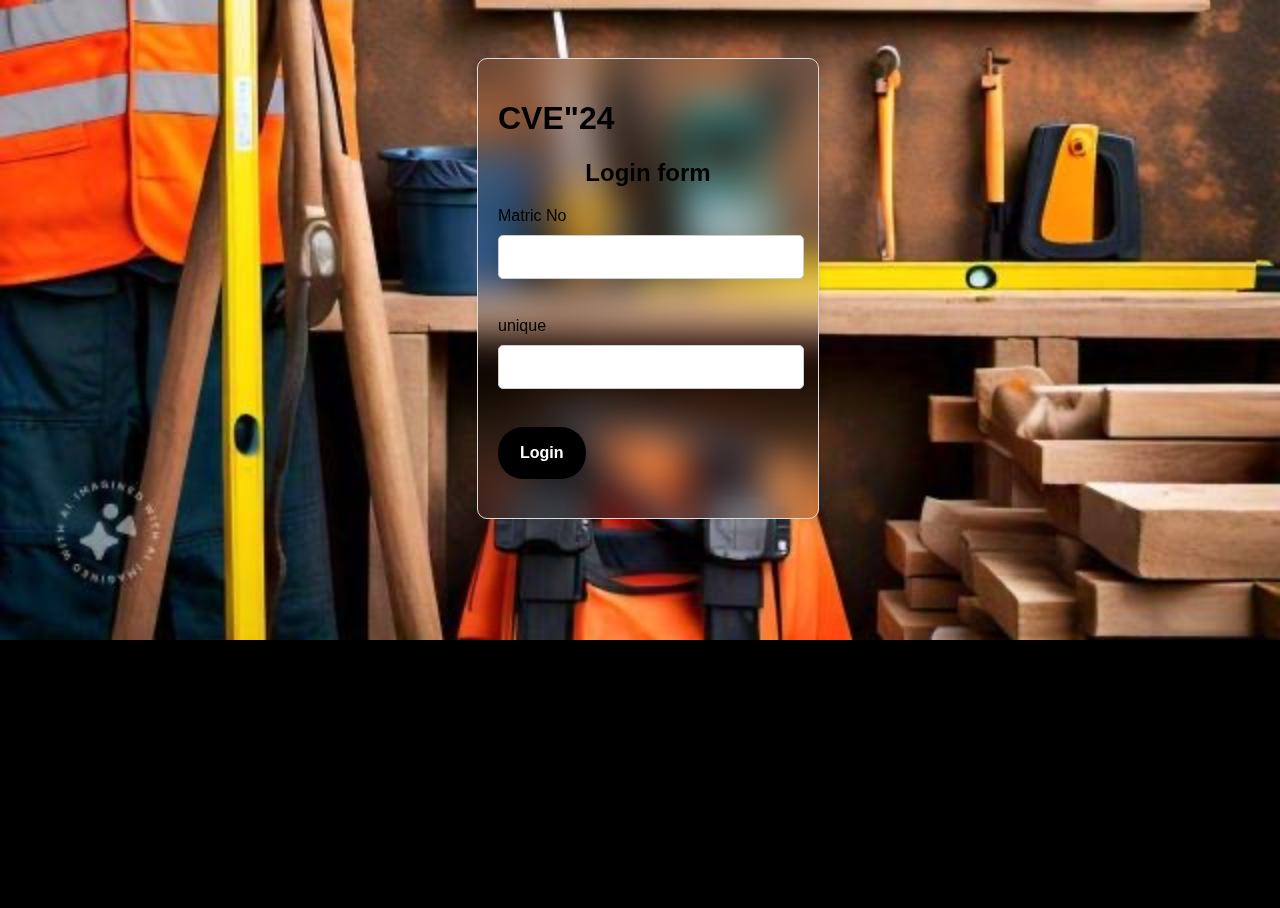
<file: index.html>
<!DOCTYPE html>
<html lang="en">
  <head>
    <meta charset="UTF-8" />
    <meta name="viewport" content="width=device-width, initial-scale=1.0" />
    <title>Login Page</title>
    <link rel="stylesheet" href="styles.css" />
  </head>
  <body>
    <div class="login-container">
      <h1>CVE"24</h1>
      <h2>Login form</h2>
      <form id="login-form">
        <label for="number">Matric No</label>
        <input type="number" id="" name="number" /><br /><br />
        <label for="number">unique <noscript></noscript></label>
        <input type="number" id="number" name="number" /><br /><br />
        <button id="submit-btn">Login</button>
        <h3></h3>
      </form>
      <p id="error-msg"></p>
    </div>

    <script src="script.js"></script>
  </body>
</html>
`
</file>
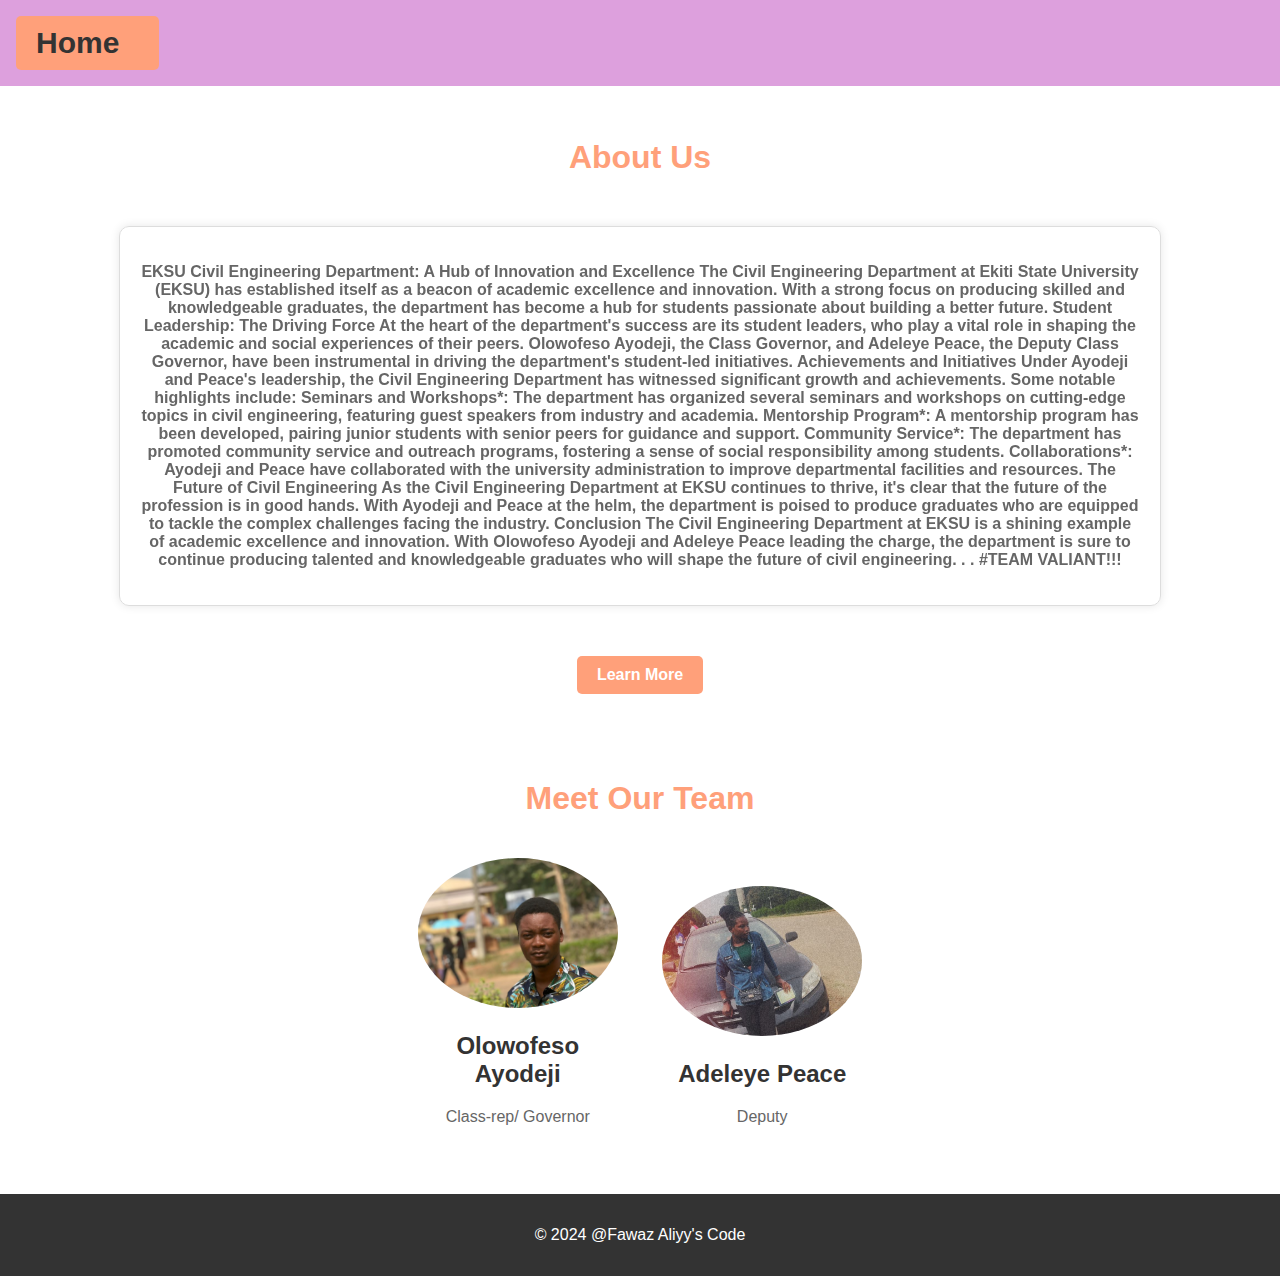
<file: about.html>
<!DOCTYPE html>
<html lang="en">
  <head>
    <meta charset="UTF-8" />
    <meta name="viewport" content="width=device-width, initial-scale=1.0" />
    <title>About Us</title>
    <link rel="stylesheet" href="about.css" />
  </head>
  <body>
    <header>
      <nav>
        <ul>
          <button>
            <li><a href="home.html">Home</a></li>
          </button>
        </ul>
      </nav>
    </header>
    <main>
      <section class="about-section">
        <h1>About Us</h1>
        <div class="login-container">
          <p>
            EKSU Civil Engineering Department: A Hub of Innovation and
            Excellence The Civil Engineering Department at Ekiti State
            University (EKSU) has established itself as a beacon of academic
            excellence and innovation. With a strong focus on producing skilled
            and knowledgeable graduates, the department has become a hub for
            students passionate about building a better future. Student
            Leadership: The Driving Force At the heart of the department's
            success are its student leaders, who play a vital role in shaping
            the academic and social experiences of their peers. Olowofeso
            Ayodeji, the Class Governor, and Adeleye Peace, the Deputy Class
            Governor, have been instrumental in driving the department's
            student-led initiatives. Achievements and Initiatives Under Ayodeji
            and Peace's leadership, the Civil Engineering Department has
            witnessed significant growth and achievements. Some notable
            highlights include: Seminars and Workshops*: The department has
            organized several seminars and workshops on cutting-edge topics in
            civil engineering, featuring guest speakers from industry and
            academia. Mentorship Program*: A mentorship program has been
            developed, pairing junior students with senior peers for guidance
            and support. Community Service*: The department has promoted
            community service and outreach programs, fostering a sense of social
            responsibility among students. Collaborations*: Ayodeji and Peace
            have collaborated with the university administration to improve
            departmental facilities and resources. The Future of Civil
            Engineering As the Civil Engineering Department at EKSU continues to
            thrive, it's clear that the future of the profession is in good
            hands. With Ayodeji and Peace at the helm, the department is poised
            to produce graduates who are equipped to tackle the complex
            challenges facing the industry. Conclusion The Civil Engineering
            Department at EKSU is a shining example of academic excellence and
            innovation. With Olowofeso Ayodeji and Adeleye Peace leading the
            charge, the department is sure to continue producing talented and
            knowledgeable graduates who will shape the future of civil
            engineering. . . #TEAM VALIANT!!!
          </p>
        </div>
        <button>Learn More</button>
      </section>
      <section class="team-section">
        <h1>Meet Our Team</h1>
        <div class="team-member">
          <img
            src="85ff7753-e603-4ca4-be43-e3ab74ed4338.jpg"
            alt="Team Member 1"
          />
          <h2>Olowofeso Ayodeji</h2>
          <p>Class-rep/ Governor</p>
        </div>
        <div class="team-member">
          <img
            src="38a0ad59-d705-4901-8d76-2e1b1082ec87.jpg"
            alt="Team Member 2"
          />
          <h2>Adeleye Peace</h2>
          <p>Deputy</p>
        </div>
      </section>
    </main>
    <footer>
      <p>&copy; 2024 @Fawaz Aliyy's Code</p>
    </footer>
  </body>
</html>
</file>
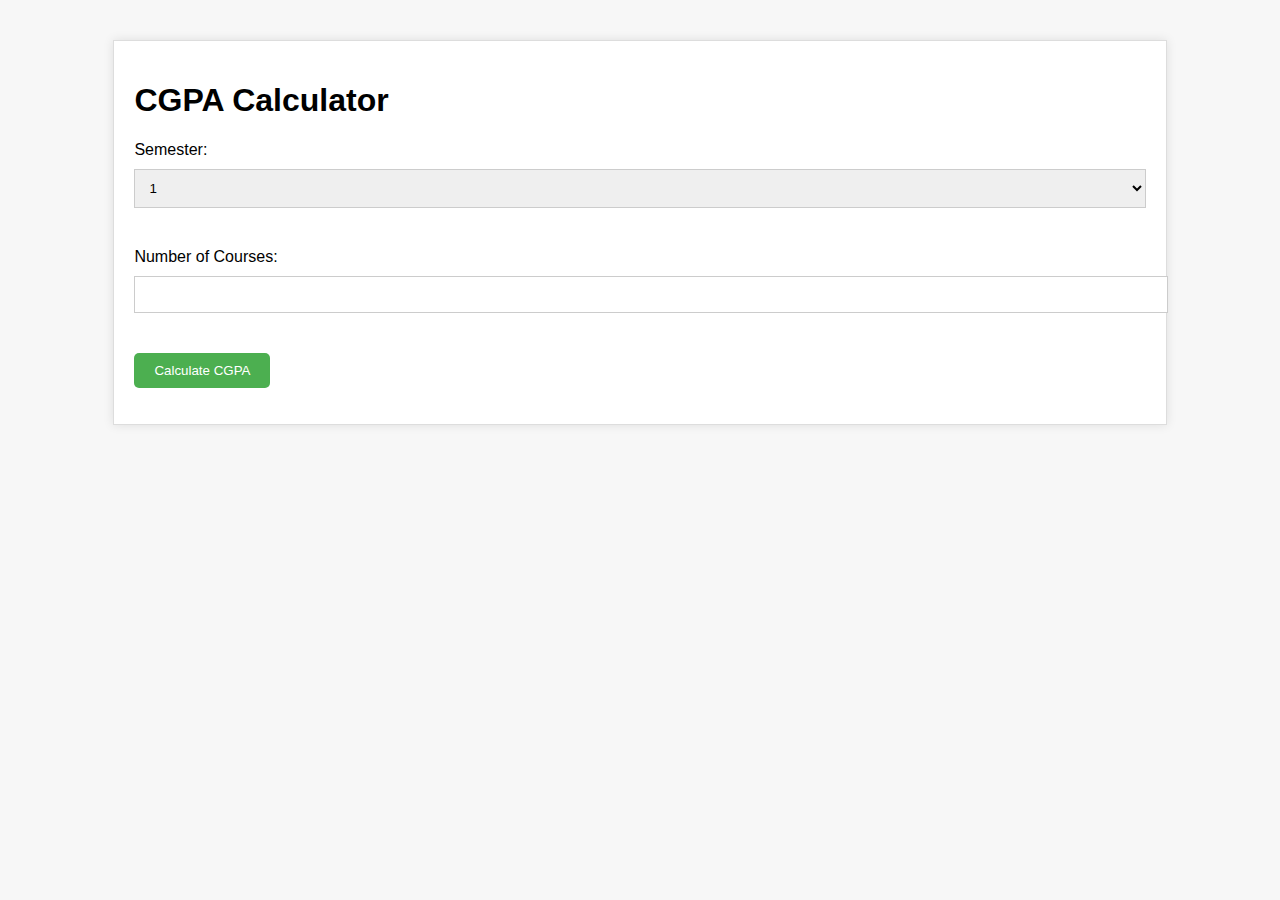
<file: cgpa.html>
<!DOCTYPE html>
<html lang="en">
  <head>
    <meta charset="UTF-8" />
    <meta name="viewport" content="width=device-width, initial-scale=1.0" />
    <title>CGPA Calculator</title>
    <link rel="stylesheet" href="cgpa.css" />
  </head>
  <body>
    <div class="calculator-container">
      <h1>CGPA Calculator</h1>
      <form id="calculator-form">
        <div class="form-group">
          <label for="semester">Semester:</label>
          <select id="semester" name="semester">
            <option value="1">1</option>
            <option value="2">2</option>
            <option value="3">3</option>
            <option value="4">4</option>
            <option value="5">5</option>
            <option value="6">6</option>
            <option value="7">7</option>
            <option value="8">8</option>
            <option value="9">9</option>
            <option value="10">10</option>
            <option value="11">11</option>
          </select>
        </div>
        <div class="form-group">
          <label for="courses">Number of Courses:</label>
          <input type="number" id="courses" name="courses" min="1" />
        </div>
        <div id="course-grades"></div>
        <button id="calculate-btn">Calculate CGPA</button>
      </form>
      <p id="result"></p>
    </div>

    <script src="cgpa.js"></script>
  </body>
</html>
</file>
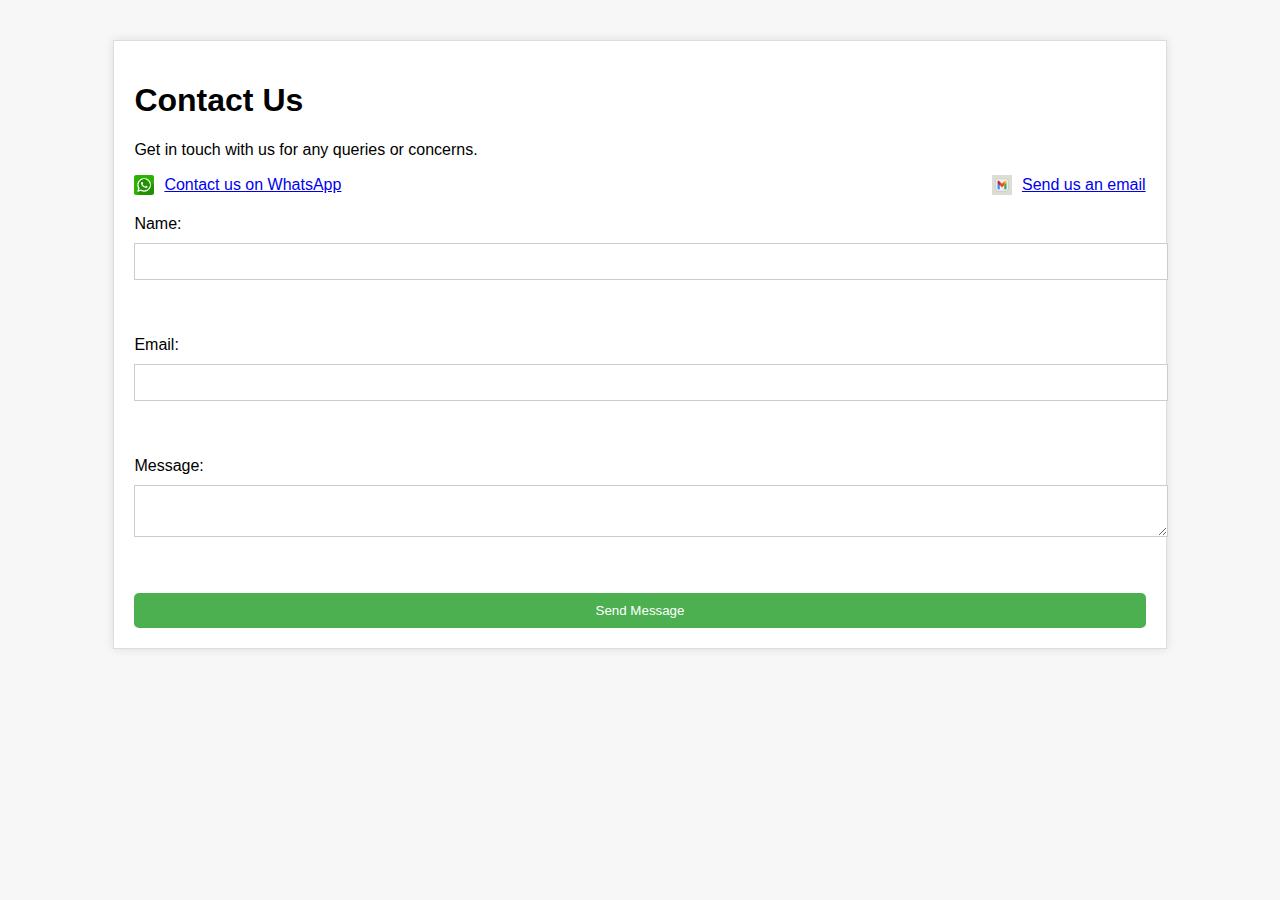
<file: contact.html>
<!DOCTYPE html>
<html lang="en">
  <head>
    <meta charset="UTF-8" />
    <meta name="viewport" content="width=device-width, initial-scale=1.0" />
    <title>Contact Us</title>
    <link rel="stylesheet" href="contact.css" />
  </head>
  <body>
    <div class="contact-container">
      <h1>Contact Us</h1>
      <p>Get in touch with us for any queries or concerns.</p>
      <div class="contact-methods">
        <div class="whatsapp-contact">
          <img src="IMG_2419.PNG" alt="WhatsApp Icon" />
          <a href="https://wa.link/l23pzi" target="_blank"
            >Contact us on WhatsApp</a
          >
        </div>
        <div class="email-contact">
          <img src="IMG_2420.PNG" alt="Email Icon" />
          <a href="mailto:your-folamide322@gmail.com">Send us an email</a>
        </div>
      </div>
      <form id="contact-form">
        <label for="name">Name:</label>
        <input type="text" id="name" name="name" /><br /><br />
        <label for="email">Email:</label>
        <input type="email" id="email" name="email" /><br /><br />
        <label for="message">Message:</label>
        <textarea id="message" name="message"></textarea><br /><br />
        <button id="submit-btn">Send Message</button>
      </form>
    </div>

    <script src="contact.js"></script>
  </body>
</html>
</file>
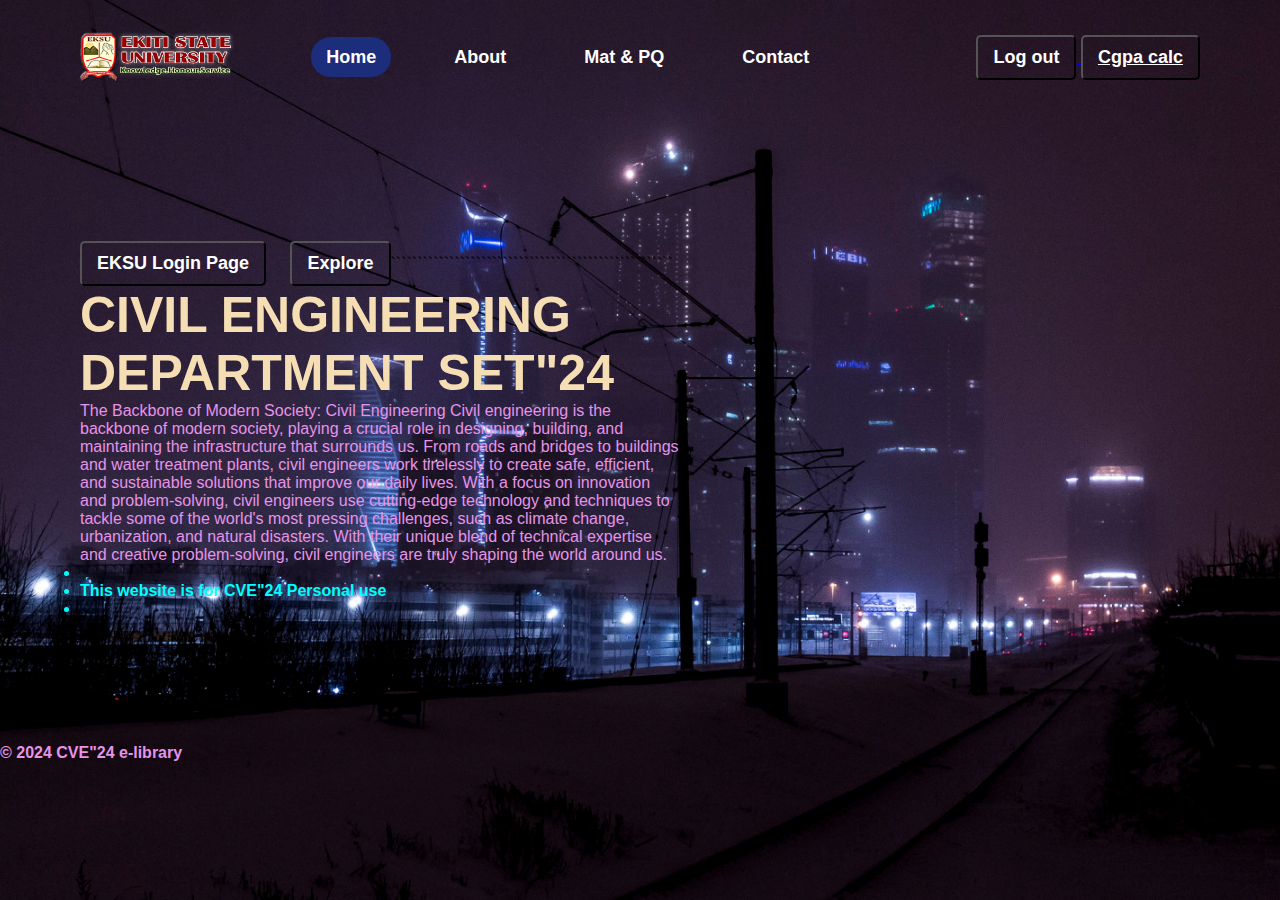
<file: home.html>
<!DOCTYPE html>
<html lang="en">
  <head>
    <meta charset="UTF-8" />
    <meta name="viewport" content="width=device-width, initial-scale=1.0" />
    <title>Document</title>
    <link rel="stylesheet" href="home.css" />
  </head>
  <body>
    <header>
      <nav>
        <div class="logo">
          <h1><img src="IMG_2410.PNG" alt="" /></h1>
        </div>
        <div class="link">
          <ul>
            <li><a class="active" href="#">Home</a></li>
            <li><a href="about.html">About</a></li>
            <li><a href="https://drive.google.com/drive/mobile/my-drive">Mat & PQ</a></li>
            <li><a href="contact.html">Contact</a></li>
          </ul>
        </div>
        <a href="index.html"
          ><div class="login-sec">
            <button>Log out</button>
            <button>
              <a href="cgpa.html" style="color: white">Cgpa calc</a>
            </button>
          </div></a
        >
      </nav>
      <div class="home-content">
        <div class="home-container">
          <a href="https://eksuportal.eksu.edu.ng/login"
            ><button id="try-now">EKSU Login Page</button></a
          >
          <a href="https://www.crazygames.com/t/2-player"
            ><button id="explore">Explore</button></a
          >`````````````````````````````````````````````````````
          <h2 style="font-size: 50px; color: wheat">
            CIVIL ENGINEERING DEPARTMENT SET"24
          </h2>
          <p>
            The Backbone of Modern Society: Civil Engineering Civil engineering
            is the backbone of modern society, playing a crucial role in
            designing, building, and maintaining the infrastructure that
            surrounds us. From roads and bridges to buildings and water
            treatment plants, civil engineers work tirelessly to create safe,
            efficient, and sustainable solutions that improve our daily lives.
            With a focus on innovation and problem-solving, civil engineers use
            cutting-edge technology and techniques to tackle some of the world's
            most pressing challenges, such as climate change, urbanization, and
            natural disasters. With their unique blend of technical expertise
            and creative problem-solving, civil engineers are truly shaping the
            world around us.
          </p>
          <li></li>
          <li>This website is for CVE"24 Personal use</li>
          <li></li>
        </div>
      </div>
      <footer>
        <p style="font-weight: 600">&copy; 2024 CVE"24 e-library</p>
      </footer>
    </header>
  </body>
</html>
</file>
<file: styles.css>
body {
  font-family: Arial, sans-serif;
  background-color: gray;
  background-color: rgb(92, 7, 7);
  background: url(IMG_2404.JPG), #000;
  background-size: cover;
  background-position: center;
  position: absolute;
  content: form;
  background-repeat: no-repeat;
  width: 100%;
  height: 100%;

  z-index: -1;
}

.login-container {
  width: 300px;
  margin: 50px auto;
  padding: 20px;
  /* background-color: #fff; */
  backdrop-filter: blur(20px);
  -webkit-backdrop-filter: blur(20px);
  border: 1px solid #ddd;
  border-radius: 10px;
  box-shadow: 0 0 10px rgba(0, 0, 0, 0.1);
}

.login-container h2 {
  text-align: center;
  margin-bottom: 20px;
}

#login-form label {
  display: block;
  margin-bottom: 10px;
}

#login-form input[type="number"] {
  width: 100%;
  height: 40px;
  margin-bottom: 20px;
  padding: none;
  border: 1px solid #ccc;
  border-radius: 5px;
}

#submit-btn {
  background-color: black;
  color: #ffffff;
  font-weight: 600;
  border: none;
  padding: 15px 20px;
  cursor: pointer;
  border-radius: 25px;
  font-size: 16px;
  border: 2px solid transparent;
  transition: all 0.3s ease;
}

#submit-btn:hover {
  background-color: orangered;
}

#error-msg {
  color: red;
  font-size: 14px;
  margin-top: 10px;
}
.input-field {
  position: relative;
  border-bottom: 2px solid rgba(225, 225, 225, 0.3);
  margin: 20px 0;
}
.input-field label {
  position: absolute;
  top: 50px;
  left: 0;
  transform: translateY(-50%);
  color: #000000;
  font-size: 16px;
  pointer-events: none;
  transition: 0.3s ease;
}
.input-field input {
  width: 100%;
  height: 40px;
  margin-bottom: 20px;
  padding: 1px 2px;
  border: 1px solid #ccc;
  border-radius: 5px;
  .input-field input:focus ~ label .input-field input :valid ~ label {
    font-size: 0.9rem;
    top: 10px;
    transform: translateY(-150);
    padding: 10px;
    color: #ffdde1;
  }

  label {
    text-align: justify;
    position: relative;
  }
}

@media only screen and (min-width: 480px) and (max-width: 786px) {
  body {
    height: 10vh;
    background-size: cover;
    background-position: center;
    position: absolute;
    content: form;
    width: 100%;
    height: 100%;
    background-repeat: no-repeat;
    background: url(IMG_2404.JPG), #000;
  }

  .login-container {
    width: 50%;
    margin: 20px auto;
    padding: 15px;
  }

  .login-container h2 {
    margin-bottom: 15px;
  }

  #login-form label {
    margin-bottom: 5px;
  }

  #login-form input[type="number"] {
    height: 30px;
    margin-bottom: 15px;
  }

  #submit-btn {
    padding: 10px 15px;
    font-size: 14px;
  }

  #error-msg {
    margin-top: 5px;
  }

  .input-field {
    margin: 15px 0;
  }

  .input-field label {
    top: 40px;
    font-size: 14px;
  }

  .input-field input {
    height: 30px;
  }

  .input-field input:focus ~ label,
  .input-field input:valid ~ label {
    font-size: 0.8rem;
    top: 5px;
    transform: translateY(-100%);
    padding: 5px;
  }
}



@media only screen and (max-width: 320px) {
  body {
    height: 100vh;
    background-size: cover;
    background-position: center;
  }
  .login-container {
    width: 80%;
    margin: 10px auto;
    padding: 10px;
  }
  .login-container h2 {
    margin-bottom: 10px;
  }
  #login-form label {
    margin-bottom: 5px;
  }
  #login-form input[type="number"] {
    height: 25px;
    margin-bottom: 10px;
  }
  #submit-btn {
    padding: 5px 10px;
    font-size: 12px;
  }
  #error-msg {
    margin-top: 5px;
  }
  .input-field {
    margin: 10px 0;
  }
  .input-field label {
    top: 30px;
    font-size: 12px;
  }
  .input-field input {
    height: 25px;
  }
  .input-field input:focus ~ label,
  .input-field input:valid ~ label {
    font-size: 0.7rem;
    top: 5px;
    transform: translateY(-100%);
    padding: 5px;
  }
}
@media only screen and (min-width: 321px) and (max-width: 480px) {
  body {
    height: 100vh;
    background-size: cover;
    background-position: center;
  }
  .login-container {
    width: 70%;
    margin: 15px auto;
    padding: 15px;
  }
  .login-container h2 {
    margin-bottom: 15px;
  }
  #login-form label {
    margin-bottom: 10px;
  }
  #login-form input[type="number"] {
    height: 30px;
    margin-bottom: 15px;
  }
  #submit-btn {
    padding: 10px 15px;
    font-size: 14px;
  }
  #error-msg {
    margin-top: 10px;
  }
  .input-field {
    margin: 15px 0;
  }
  .input-field label {
    top: 40px;
    font-size: 14px;
  }
  .input-field input {
    height: 30px;
  }
  .input-field input:focus ~ label,
  .input-field input:valid ~ label {
    font-size: 0.8rem;
    top: 5px;
    transform: translateY(-100%);
    padding: 5px;
  }
}


@media only screen and (min-width: 481px) and (max-width: 768px) {
  body {
    height: 100vh;
    background-size: cover;
    background-position: center;
  }
  .login-container {
    width: 60%;
    margin: 20px auto;
    padding: 20px;
  }
  .login-container h2 {
    margin-bottom: 20px;
  }
  #login-form label {
    margin-bottom: 15px;
  }
  #login-form input[type="number"] {
    height: 35px;
    margin-bottom: 20px;
  }
  #submit-btn {
    padding: 15px 20px;
    font-size: 16px;
  }
  #error-msg {
    margin-top: 15px;
  }
  .input-field {
    margin: 20px 0;
  }
  .input-field label {
    top: 50px;
    font-size: 16px;
  }
  .input-field input {
    height: 35px;
  }
  .input-field input:focus ~ label,
  .input-field input:valid ~ label {
    font-size: 0.9rem;
    top: 5px;
    transform: translateY(-100%);
    padding: 5px;
  }
}
</file>
<file: about.css>
body {
  font-family: Arial, sans-serif;
  margin: 0;
  padding: 0;
  background-color: #f7f7f7;
}
.login-container {
  width: 1000px;
  margin: 50px auto;
  padding: 20px;

  backdrop-filter: blur(20px);
  -webkit-backdrop-filter: blur(20px);
  border: 1px solid #ddd;
  border-radius: 10px;
  box-shadow: 0 0 10px rgba(0, 0, 0, 0.1);
  font-weight: 600;
}
li {
  font-weight: 600;
  display: flex;
  font-size: 30px;
}

header {
  background-color: plum;
  padding: 1em;
  text-align: center;
}

header nav ul {
  list-style: none;
  margin: 0;
  padding: 0;
  display: flex;
  justify-content: space-between;
}

header nav ul li {
  margin-right: 20px;
}

header nav a {
  color: #333;
  text-decoration: none;
}
button {
  border: 2px solid var(purple);
  background: transparent;
  border-radius: 5px;
  padding: 10px 15px;
  font-size: 18px;
  font-weight: 600;
  color: white;
  cursor: pointer;
  transition: 0.6s;
}

.about-section {
  background-color: #fff;
  padding: 2em;
  text-align: center;
}

.about-section h1 {
  color: #ffa07a;
}

.about-section p {
  color: #666;
}

.team-section {
  background-color: #fff;
  padding: 2em;
  text-align: center;
}

.team-section h1 {
  color: #ffa07a;
}

.team-member {
  display: inline-block;
  margin: 20px;
  width: 200px;
}

.team-member img {
  width: 100%;
  height: 150px;
  object-fit: cover;
  border-radius: 50%;
}

.team-member h2 {
  color: #333;
}

.team-member p {
  color: #666;
}

button {
  background-color: #ffa07a;
  color: #fff;
  border: none;
  padding: 10px 20px;
  font-size: 16px;
  cursor: pointer;
}

button:hover {
  background-color: #ff9900;
}

footer {
  background-color: #333;
  color: #fff;
  padding: 1em;
  text-align: center;
  clear: both;
}

@media only screen and (min-width: 480px) and (max-width: 786px) {
  body {
    font-size: 16px;
  }
  .login-container {
    width: 300px;
    margin: 50px auto;
    padding: 20px;
    background-color: #fff;
    backdrop-filter: blur(20px);
    -webkit-backdrop-filter: blur(20px);
    border: 1px solid #ddd;
    border-radius: 10px;
    box-shadow: 0 0 10px rgba(0, 0, 0, 0.1);
  }
  header {
    background-color: plum;
    padding: 1em;
    text-align: center;
  }
  header {
    padding: 0.5em;
  }
  button {
    background-color: #ffa07a;
    color: #fff;
    border: none;
    padding: 10px 20px;
    font-size: 16px;
    cursor: pointer;
  }

  header nav ul {
    flex-direction: column;
  }

  header nav ul li {
    margin-right: 0;
    margin-bottom: 10px;
  }

  .about-section {
    padding: 1em;
  }

  .team-section {
    padding: 1em;
  }

  .team-member {
    display: block;
    margin: 10px auto;
    width: 80%;
  }

  .team-member img {
    height: 200px;
    width: 200px;
  }
  p {
    font-weight: 600;
    color: #ffa07a;
  }

  button {
    padding: 5px 10px;
    font-size: 14px;
  }
}

@media only screen and (max-width: 320px) {
  body {
    font-size: 14px;
  }
  .login-container {
    width: 90%;
    margin: 20px auto;
    padding: 10px;
  }
  header {
    padding: 0.2em;
  }
  header nav ul {
    flex-direction: column;
  }
  header nav ul li {
    margin-right: 0;
    margin-bottom: 5px;
  }
  .about-section {
    padding: 0.5em;
  }
  .team-section {
    padding: 0.5em;
  }
  .team-member {
    display: block;
    margin: 5px auto;
    width: 80%;
  }
  .team-member img {
    height: 150px;
    width: 150px;
  }
  button {
    padding: 3px 5px;
    font-size: 12px;
  }
}

@media only screen and (min-width: 321px) and (max-width: 480px) {
  body {
    font-size: 16px;
  }
  .login-container {
    width: 80%;
    margin: 30px auto;
    padding: 15px;
  }
  header {
    padding: 0.5em;
  }
  header nav ul {
    flex-direction: column;
  }
  header nav ul li {
    margin-right: 0;
    margin-bottom: 10px;
  }
  .about-section {
    padding: 1em;
  }
  .team-section {
    padding: 1em;
  }
  .team-member {
    display: block;
    margin: 10px auto;
    width: 80%;
  }
  .team-member img {
    height: 200px;
    width: 200px;
  }
  button {
    padding: 5px 10px;
    font-size: 14px;
  }
}



@media only screen and (min-width: 481px) and (max-width: 768px) {
  body {
    font-size: 18px;
  }
  .login-container {
    width: 70%;
    margin: 40px auto;
    padding: 20px;
  }
  header {
    padding: 1em;
  }
  header nav ul {
    flex-direction: row;
  }
  header nav ul li {
    margin-right: 20px;
  }
  .about-section {
    padding: 1.5em;
  }
  .team-section {
    padding: 1.5em;
  }
  .team-member {
    display: inline-block;
    margin: 15px;
    width: 200px;
  }
  .team-member img {
    height: 250px;
    width: 250px;
  }
  button {
    padding: 10px 15px;
    font-size: 16px;
  }
}
</file>
<file: cgpa.css>
body {
  font-family: Arial, sans-serif;
  background-color: #f7f7f7;
}

.calculator-container {
  width: 80%;
  margin: 40px auto;
  padding: 20px;
  background-color: #fff;
  border: 1px solid #ddd;
  box-shadow: 0 0 10px rgba(0, 0, 0, 0.1);
}

.form-group {
  margin-bottom: 20px;
}

label {
  display: block;
  margin-bottom: 10px;
}

input,
select {
  width: 100%;
  padding: 10px;
  margin-bottom: 20px;
  border: 1px solid #ccc;
}

#course-grades {
  margin-bottom: 20px;
}

#calculate-btn {
  background-color: #4caf50;
  color: #fff;
  padding: 10px 20px;
  border: none;
  border-radius: 5px;
  cursor: pointer;
}

#calculate-btn:hover {
  background-color: #3e8e41;
}

#result {
  font-weight: bold;
  color: #666;
}

@media only screen and (min-width: 480px) and (max-width: 786px) {
  .calculator-container {
    width: 90%;
    margin: 20px auto;
    padding: 15px;
  }

  .form-group {
    margin-bottom: 15px;
  }

  label {
    margin-bottom: 5px;
  }

  input,
  select {
    padding: 5px;
    margin-bottom: 15px;
  }

  #course-grades {
    margin-bottom: 15px;
  }

  #calculate-btn {
    padding: 5px 10px;
    font-size: 14px;
  }

  #result {
    font-size: 16px;
  }
}
</file>
<file: contact.css>
body {
  font-family: Arial, sans-serif;
  background-color: #f7f7f7;
}

.contact-container {
  width: 80%;
  margin: 40px auto;
  padding: 20px;
  background-color: #fff;
  border: 1px solid #ddd;
  box-shadow: 0 0 10px rgba(0, 0, 0, 0.1);
}

.contact-methods {
  display: flex;
  justify-content: space-between;
  margin-bottom: 20px;
}

.whatsapp-contact,
.email-contact {
  display: flex;
  align-items: center;
}

.whatsapp-contact img,
.email-contact img {
  width: 20px;
  height: 20px;
  margin-right: 10px;
}

#contact-form {
  display: flex;
  flex-direction: column;
}

label {
  margin-bottom: 10px;
}

input,
textarea {
  width: 100%;
  padding: 10px;
  margin-bottom: 20px;
  border: 1px solid #ccc;
}

#submit-btn {
  background-color: #4caf50;
  color: #fff;
  padding: 10px 20px;
  border: none;
  border-radius: 5px;
  cursor: pointer;
}

#submit-btn:hover {
  background-color: #3e8e41;
}
@media only screen and (max-width: 320px) {
  body {
    height: 100vh;
    background-size: cover;
    background-position: center;
  }
  .login-container {
    width: 90%;
    margin: 5px auto;
    padding: 5px;
  }
  .login-container h2 {
    margin-bottom: 5px;
    font-size: 18px;
  }
  #login-form label {
    margin-bottom: 3px;
    font-size: 14px;
  }
  #login-form input[type="number"] {
    height: 20px;
    margin-bottom: 5px;
  }
  #submit-btn {
    padding: 3px 5px;
    font-size: 12px;
  }
  #error-msg {
    margin-top: 3px;
    font-size: 12px;
  }
}

@media only screen and (min-width: 321px) and (max-width: 480px) {
  body {
    height: 100vh;
    background-size: cover;
    background-position: center;
  }
  .login-container {
    width: 80%;
    margin: 10px auto;
    padding: 10px;
  }
  .login-container h2 {
    margin-bottom: 10px;
    font-size: 20px;
  }
  #login-form label {
    margin-bottom: 5px;
    font-size: 16px;
  }
  #login-form input[type="number"] {
    height: 25px;
    margin-bottom: 10px;
  }
  #submit-btn {
    padding: 5px 10px;
    font-size: 14px;
  }
  #error-msg {
    margin-top: 5px;
    font-size: 14px;
  }
}

@media only screen and (min-width: 481px) and (max-width: 768px) {
  body {
    height: 100vh;
    background-size: cover;
    background-position: center;
  }
  .login-container {
    width: 70%;
    margin: 15px auto;
    padding: 15px;
  }
  .login-container h2 {
    margin-bottom: 15px;
    font-size: 22px;
  }
  #login-form label {
    margin-bottom: 7px;
    font-size: 18px;
  }
  #login-form input[type="number"] {
    height: 30px;
    margin-bottom: 15px;
  }
  #submit-btn {
    padding: 10px 15px;
    font-size: 16px;
  }
  #error-msg {
    margin-top: 10px;
    font-size: 16px;
  }
}
</file>
<file: home.css>
* {
  margin: 0;
  padding: 0;
  box-sizing: border-box;
  font-family: "open-sans", sans-serif;
  font-optical-sizing: auto;
}
p {
  color: rgb(230, 147, 233);
}
body {
  width: 100%;
  height: 100vh;
  background: url(wallpaperflare.com_wallpaper\ 2.jpg);
  background-repeat: no-repeat;
  background-position: center;
  background-size: cover;
}
li {
  font-weight: 600;
  color: aqua;
}
nav {
  width: 100%;
  padding: 2rem 5rem 2rem 5rem;
  display: flex;
  align-items: center;
  justify-content: space-between;
}
h1 {
  font-size: small;
}
/* .logo h1 {
    size: 2vh;
    color: #fff;
  } */
ul {
  list-style: none;
  display: flex;
  gap: 3rem;
}
li a {
  color: #fff;
  font-size: 18px;
  font-weight: 600;
  text-decoration: none;
  border-radius: 25px;
  padding: 10px 15px;
  transform: 0.6s;
}
li a:hover {
  background-color: purple;
}
.active {
  background-color: rgb(28, 45, 124);
}
button {
  border: 2px solid var(purple);
  background: transparent;
  border-radius: 5px;
  padding: 10px 15px;
  font-size: 18px;
  font-weight: 600;
  color: white;
  cursor: pointer;
  transition: 0.6s;
}
button :hover {
  background-color: blueviolet;
  color: blanchedalmond;
}
.home-content {
  padding: 2rem 5rem 2rem 5rem;
  display: flex;
  align-items: center;
  height: 70vh;
}
.home-container {
  align-items: center;
  width: 600px;
}
.home-container h1 {
  color: purple;
  font-size: 5rem;
  padding-bottom: 30px;
}
#explore {
  margin-left: 20px;
}
img {
  max-width: 300px;
  height: 50px;
  float: right;
}

@media only screen and (max-width: 786px) {
  body {
    height: 300vh;
    background-size: cover;
  }
  img {
    max-width: 300px;
    height: 50px;
    float: right;
    position: absolute;
    left: 0;
  }
  h1 {
    font-size: large;
  }
  nav {
    padding: 1rem 2rem 1rem 2rem;
    flex-direction: column;
    align-items: flex-end;
  }

  ul {
    flex-direction: flex;
    gap: 1rem;
  }

  li a {
    font-size: 16px;
    padding: 5px 10px;
  }

  .home-content {
    padding: 1rem 2rem 1rem 2rem;
    flex-direction: flex;
    height: 100%;
  }

  .home-container {
    width: 100%;
  }

  .home-container h1 {
    font-size: 3rem;
    padding-bottom: 10px;
  }

  #explore {
    margin-left: 0;
  }

  button {
    padding: 5px 10px;
    font-size: 16px;
    position: relative;
    right: 0;
  }
}

@media only screen 
  and (min-width: 321px) 
  and (max-width: 480px) {
  body {
    height: 100vh;
    background-size: cover;
  }

  nav {
    padding: 1rem 2rem 1rem 2rem;

    display: flex;
  }

  ul {
    gap: 1rem;
  }

  li a {
    font-size: 16px;
    padding: 5px 10px;
    display: flex;
  }

  .home-content {
    padding: 1rem 2rem 1rem 2rem;
    flex-direction: column;
    height: 100%;
  }

  .home-container {
    width: 100%;
  }

  .home-container h1 {
    font-size: 2.5rem;
    padding-bottom: 10px;
  }

  #explore {
    margin-left: 0;
  }

  button {
    padding: 5px 10px;
    font-size: 16px;
    position: relative;
    right: 10;
  }

  img {
    max-width: 200px;
    height: 40px;
    float: right;
    position: absolute;
    left: 0;
  }
}

@media only screen and (max-width: 320px) {
  body {
    height: 200vh;
    background-size: cover;
  }
  img {
    max-width: 150px;
    height: 30px;
    float: right;
    position: absolute;
    left: 0;
  }
  h1 {
    font-size: medium;
  }
  nav {
    padding: 0.5rem 1rem 0.5rem 1rem;
    flex-direction: column;
    align-items: flex-end;
  }
  ul {
    flex-direction: column;
    gap: 0.5rem;
  }
  li a {
    font-size: 14px;
    padding: 3px 6px;
  }
  .home-content {
    padding: 0.5rem 1rem 0.5rem 1rem;
    flex-direction: column;
    height: 100%;
  }
  .home-container {
    width: 100%;
  }
  .home-container h1 {
    font-size: 2rem;
    padding-bottom: 5px;
  }
  #explore {
    margin-left: 0;
  }
  button {
    padding: 3px 6px;
    font-size: 14px;
    position: relative;
    right: 0;
  }
}

@media only screen and (min-width: 321px) and (max-width: 480px) {
  body {
    height: 150vh;
    background-size: cover;
  }
  img {
    max-width: 200px;
    height: 40px;
    float: right;
    position: absolute;
    left: 0;
  }
  h1 {
    font-size: large;
  }
  nav {
    padding: 1rem 2rem 1rem 2rem;
    display: flex;
  }
  ul {
    gap: 1rem;
  }
  li a {
    font-size: 16px;
    padding: 5px 10px;
    display: flex;
  }
  .home-content {
    padding: 1rem 2rem 1rem 2rem;
    flex-direction: column;
    height: 100%;
  }
  .home-container {
    width: 100%;
  }
  .home-container h1 {
    font-size: 2.5rem;
    padding-bottom: 10px;
  }
  #explore {
    margin-left: 0;
  }
  button {
    padding: 5px 10px;
    font-size: 16px;
    position: relative;
    right: 10;
  }
}

@media only screen and (min-width: 481px) and (max-width: 768px) {
  body {
    height: 100vh;
    background-size: cover;
  }
  img {
    max-width: 250px;
    height: 50px;
    float: right;
    position: absolute;
    left: 0;
  }
  h1 {
    font-size: x-large;
  }
  nav {
    padding: 2rem 5rem 2rem 5rem;
    display: flex;
  }
  ul {
    gap: 2rem;
  }
  li a {
    font-size: 18px;
    padding: 10px 15px;
    display: flex;
  }
  .home-content {
    padding: 2rem 5rem 2rem 5rem;
    flex-direction: row;
    height: 100%;
  }
  .home-container {
    width: 80%;
  }
  .home-container h1 {
    font-size: 3.5rem;
    padding-bottom: 15px;
  }
  #explore {
    margin-left: 20px;
  }
  button {
    padding: 10px 15px;
    font-size: 18px;
    position: relative;
    right: 20;
  }
}
</file>
